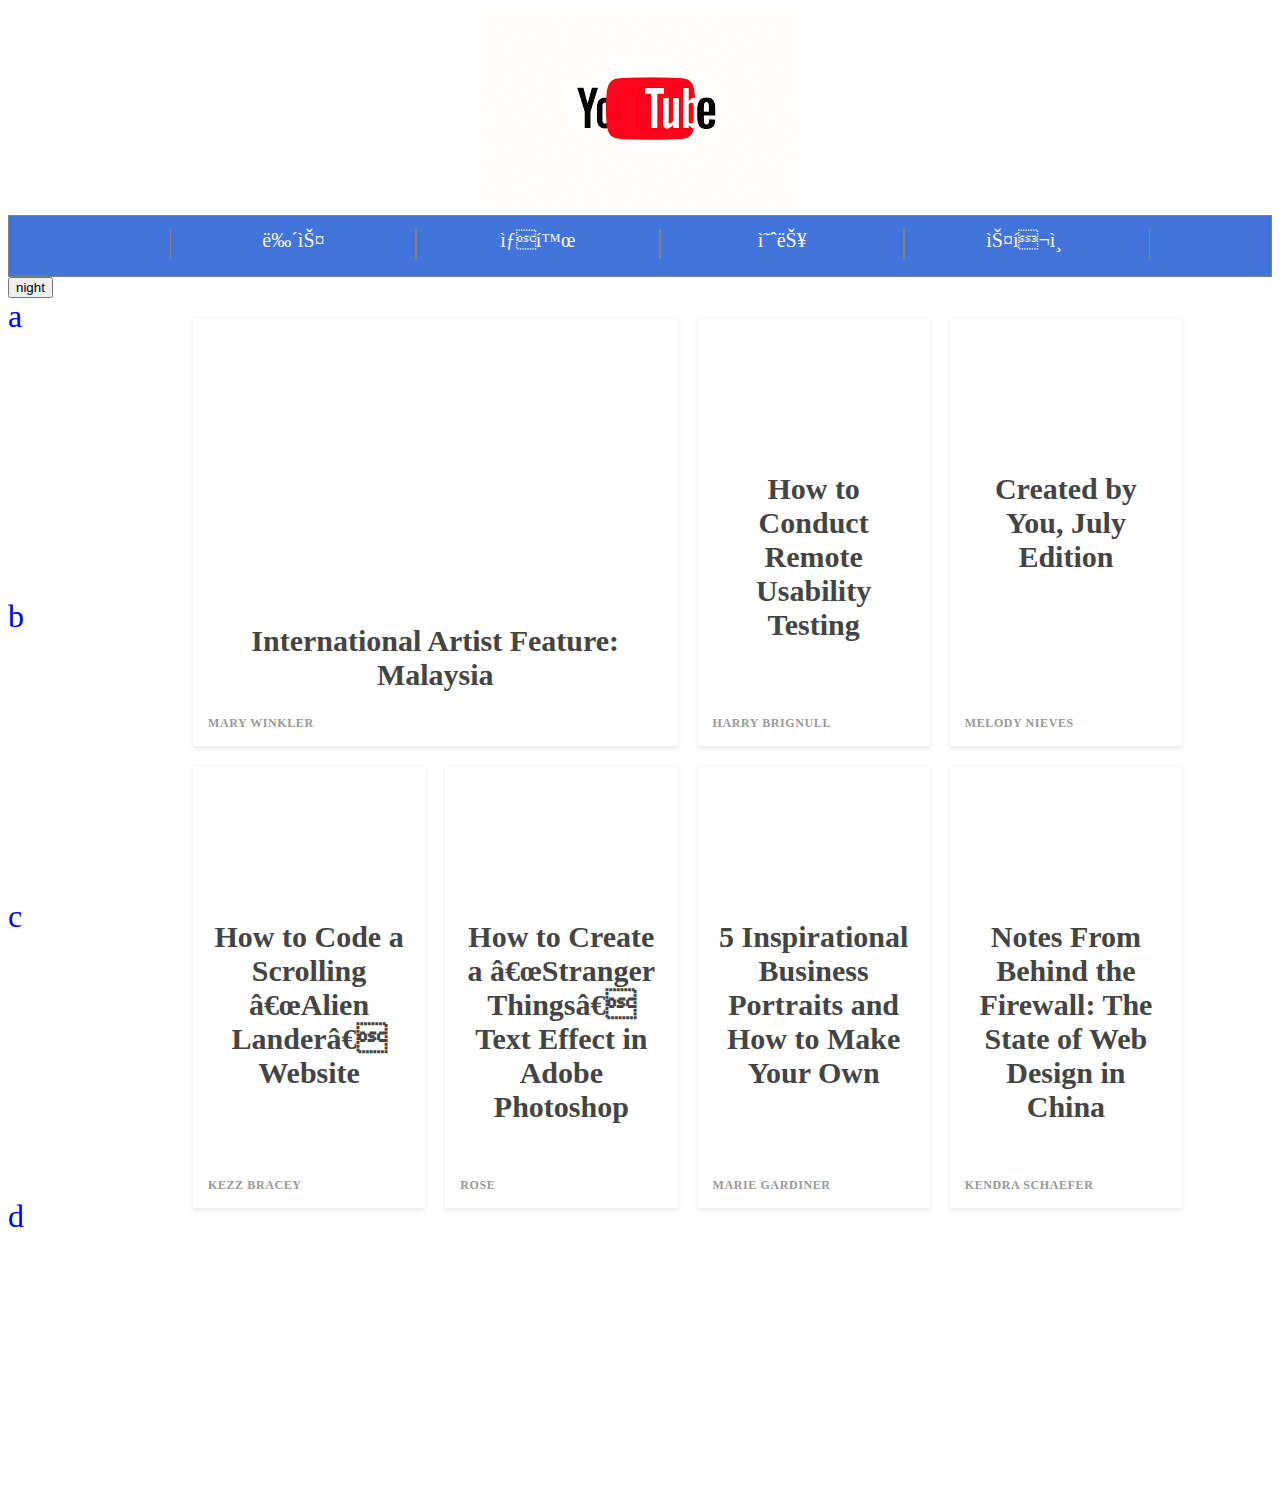
<file: 1.html>
<!Doctype html>
<html>
<head>
<TITLE>HEML</title>
<meta charset="uft-8">
<script src="https://ajax.googleapis.com/ajax/libs/jquery/3.5.1/jquery.min.js"></script>
<!-- Global site tag (gtag.js) - Google Analytics -->
<script async src="https://www.googletagmanager.com/gtag/js?id=UA-171155439-1"></script>

<link rel="stylesheet" href="style.css">
<script src="colors.js" "utf-8"></script>
</head>
<body>
<h1><a href="1.html"></a></h1>
<div class="ab">
  <ul>
    <li> <a href="co11.html">뉴스</a></li>
    <li> <a href="co22.html">생활</a></li>
    <li> <a href="co33.html">예능</a></li>
    <li> <a href="co44.html">스포츠</a></li>
  </ul>
</div>
<input type="button" value="night" onclick="
nightday(this);
">
<div id="grid">
  <div class="side">
  <ol>
    <li><a href="co11.html">a</a></li>
    <li><a href="co22.html">b</a></li>
    <li><a href="co33.html">c</a></li>
    <li><a href="co44.html">d</a></li>
</ol>
</div>
<div id="article">
<h2></h2>
<p>
  <div class="support-grid"></div>

	<div class="band">
		<div class="item-1">
			<a href="#" class="card">
				<div class="thumb" style="background-image: url(https://s3-us-west-2.amazonaws.com/s.cdpn.io/210284/flex-1.jpg);"></div>
				<article>
					<h1>International Artist Feature: Malaysia</h1>
					<span>Mary Winkler</span>
				</article>
			</a>
		</div>
		<div class="item-2">
			<a href="#" class="card">
				<div class="thumb" style="background-image: url(https://s3-us-west-2.amazonaws.com/s.cdpn.io/210284/users-2.png);"></div>
				<article>
					<h1>How to Conduct Remote Usability Testing</h1>
					<span>Harry Brignull</span>
				</article>
			</a>
		</div>
		<div class="item-3">
			<a href="#" class="card">
				<div class="thumb" style="background-image: url(https://s3-us-west-2.amazonaws.com/s.cdpn.io/210284/flex-5.jpg);"></div>
				<article>
					<h1>Created by You, July Edition</h1>
					<p> </p>
					<span>Melody Nieves</span>
				</article>
			</a>
		</div>
		<div class="item-4">
			<a href="#" class="card">
				<div class="thumb" style="background-image: url(https://s3-us-west-2.amazonaws.com/s.cdpn.io/210284/landing.png);"></div>
				<article>
					<h1>How to Code a Scrolling “Alien Lander” Website</h1>
					<p></p>
					<span>Kezz Bracey</span>
				</article>
			</a>
		</div>
		<div class="item-5">
			<a href="#" class="card">
				<div class="thumb" style="background-image: url(https://s3-us-west-2.amazonaws.com/s.cdpn.io/210284/strange.jpg);"></div>
				<article>
					<h1>How to Create a “Stranger Things” Text Effect in Adobe Photoshop</h1>
					<span>Rose</span>
				</article>
			</a>
		</div>
		<div class="item-6">
			<a href="#" class="card">
				<div class="thumb" style="background-image: url(https://s3-us-west-2.amazonaws.com/s.cdpn.io/210284/flor.jpg);"></div>
				<article>
					<h1>5 Inspirational Business Portraits and How to Make Your Own</h1>
					<span>Marie Gardiner</span>
				</article>
			</a>
		</div>
		<div class="item-7">
			<a href="#" class="card">
				<div class="thumb" style="background-image: url(https://s3-us-west-2.amazonaws.com/s.cdpn.io/210284/china.png);"></div>
				<article>
					<h1>Notes From Behind the Firewall: The State of Web Design in China</h1>
					<span>Kendra Schaefer</span>
				</article>
			</a>
		</div>
	</div>
<p>
  <!--Start of Tawk.to Script-->
<script type="text/javascript">
var Tawk_API=Tawk_API||{}, Tawk_LoadStart=new Date();
(function(){
var s1=document.createElement("script"),s0=document.getElementsByTagName("script")[0];
s1.async=true;
s1.src='https://embed.tawk.to/5efa338f4a7c6258179b8f9e/default';
s1.charset='UTF-8';
s1.setAttribute('crossorigin','*');
s0.parentNode.insertBefore(s1,s0);
})();
</script>
<!--End of Tawk.to Script-->
</p>

<p>
  <div id="disqus_thread"></div>
  <script>

  /**
  *  RECOMMENDED CONFIGURATION VARIABLES: EDIT AND UNCOMMENT THE SECTION BELOW TO INSERT DYNAMIC VALUES FROM YOUR PLATFORM OR CMS.
  *  LEARN WHY DEFINING THESE VARIABLES IS IMPORTANT: https://disqus.com/admin/universalcode/#configuration-variables*/
  /*
  var disqus_config = function () {
  this.page.url = PAGE_URL;  // Replace PAGE_URL with your page's canonical URL variable
  this.page.identifier = PAGE_IDENTIFIER; // Replace PAGE_IDENTIFIER with your page's unique identifier variable
  };
  */
  (function() { // DON'T EDIT BELOW THIS LINE
  var d = document, s = d.createElement('script');
  s.src = 'https://aa111.disqus.com/embed.js';
  s.setAttribute('data-timestamp', +new Date());
  (d.head || d.body).appendChild(s);
  })();
  </script>
  <noscript>Please enable JavaScript to view the <a href="https://disqus.com/?ref_noscript">comments powered by Disqus.</a></noscript>

</p>
</div>

</body>
</html>
</file>
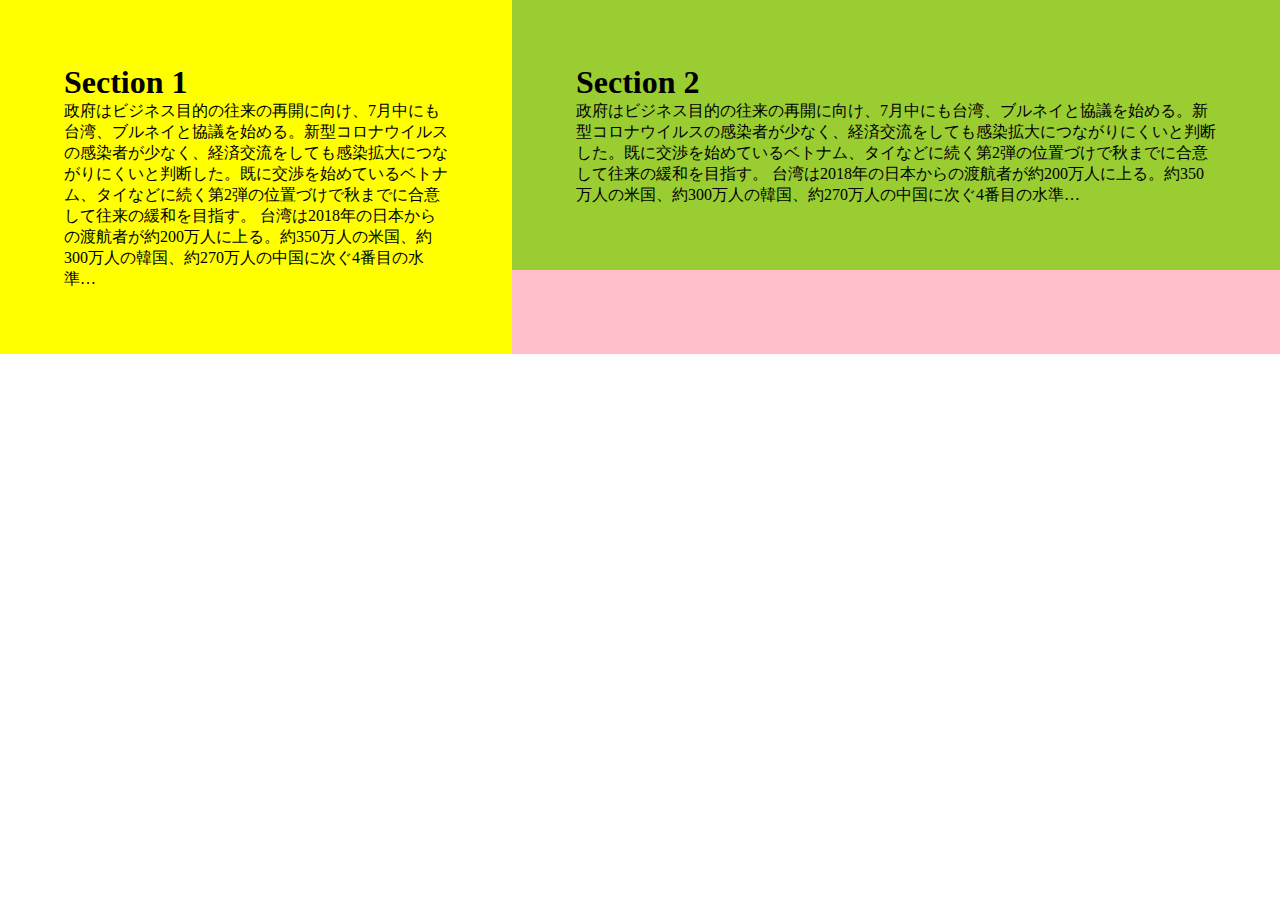
<file: ex.html>
<!DOCTYPE html>
<html lang="en">
<head>
  <meta charset="UTF-8">
  <meta name="viewport" content="width=device-width, initial-scale=1.0">
  <meta http-equiv="X-UA-Compatible" content="ie=edge">
  <title>Document</title>
  <link rel="stylesheet" href="ex.css">
</head>
<body>
  <div class="a">
    <section class="item item-1">
      <h1>Section 1</h1>
      <p>
        政府はビジネス目的の往来の再開に向け、7月中にも台湾、ブルネイと協議を始める。新型コロナウイルスの感染者が少なく、経済交流をしても感染拡大につながりにくいと判断した。既に交渉を始めているベトナム、タイなどに続く第2弾の位置づけで秋までに合意して往来の緩和を目指す。

台湾は2018年の日本からの渡航者が約200万人に上る。約350万人の米国、約300万人の韓国、約270万人の中国に次ぐ4番目の水準…
      </p>
    </section>
    <section class="item item-2">
      <h1>Section 2</h1>
      <p>
        政府はビジネス目的の往来の再開に向け、7月中にも台湾、ブルネイと協議を始める。新型コロナウイルスの感染者が少なく、経済交流をしても感染拡大につながりにくいと判断した。既に交渉を始めているベトナム、タイなどに続く第2弾の位置づけで秋までに合意して往来の緩和を目指す。

台湾は2018年の日本からの渡航者が約200万人に上る。約350万人の米国、約300万人の韓国、約270万人の中国に次ぐ4番目の水準…
      </p>
    </section>
  </div>

</body>
</html>
</file>
<file: style.css>
a{
  font-size: 2rem;
  display:inline-block;
  transition:all 0.1s;
}

h1{
  font-size:30px;
  text-align:center;
  margin:0;
  padding-right: : 40%;
}
h1 a{
  width: 320px; height: 200px; background: url(image/qm.gif)no-repeat;
}
.ab{border: 1px solid gray; 1319px;height: 50px;
  display: block;
  background-color: #4374D9;
  text-align: center;
  padding-bottom: 10px;
}
ul li{
  display: inline-block;
  text-align: center;
  list-style: none;
  width:20%;height: 30px;
  border-right: 1px solid gray;
  border-left: 1px solid gray;
  margin:-3px;
}
.ab a{
  width: 100%;
        height: 100%;
        display: block;
  borer:1px solid gray; 50px; height: 38px;
  font-size: 20px;
  text-decoration: none;
  color:#F6F6F6
}
#grid ol{
  border-right:1px solid gray;
  width:170px;
  margin: 0;
  padding-left:  0px;
  padding-top: 0px;

}
#grid{
  display: grid;
  grid-template-columns: 80px 1fr;
}
#article{
  padding-left: 85px;
}
.side ol li {
  list-style: none;

}
.side ol li a{
  text-decoration: none;
    display: block;
   width: 150px; height: 300px;
}
#grid ol{
  display:block;
}
h1{
  border-bottom:none;
}
#grid ol{
  border-right:none;
}
.card span {
  font-size: 12px;
  font-weight: bold;
  color: #999;
  text-transform: uppercase;
  letter-spacing: .05em;
  margin: 2em 0 0 0;
}

.band {
  width: 90%;
  max-width: 1240px;
  margin: 0 auto;
  display: grid;
  grid-template-columns: 1fr;
  grid-template-rows: auto;
  grid-gap: 20px;
  padding-right: 70px;
}
.card{
  background:#fff;
  text-decoration:none;
  color:#444;
  box-shadow:0 2px 5px rgba(0,0,0,.1);
  display: flex;
  min-height: 100%;
  flex-direction: column;
  justify-content: space-between;
  position:relative;
  top:0;
}
article{
  flex:1;
  display: flex;
  justify-content: space-between;
  flex-direction: column;
  padding: 15px;
  transition: 0.4s;
}
.card:hover{
  top: -2px;
  box-shadow: 0 4px 5px rgba(0,0,0,.2);
}
article p {
  flex:1;
}
.thumb{
  padding-bottom: 60%;
  background-size: cover;
  background-position: center center;
}
@media screen and (max-width:500px){
.band{
  grid-template-columns: 1fr 1fr;
  }
}
.item-1{
  grid-column:1/3;
}
@media screen and (min-width:850px){
.band{
  grid-template-columns: repeat(4, 1fr);
  }
}
</file>
<file: ex.css>
body{
  margin:0;
}
h1,p{
  margin: 0;
}
.a{
  /* max-width: 1000px; */
  /* margin:0 auto; */
  background: pink;
}

.item{
  padding:5%;
}
.item-1{
  background: yellow;
}
.item-2{
  background-color: yellowgreen;
}
@media screen and (min-width:700px){
  .a{
    font-size: 0;
  }
  .item{
    display: inline-block;
    font-size: 1rem;
    vertical-align: top;
  }
  .item-1{
    width: 30%;
  }
  .item-2{
    width: 50%;
  }
}
</file>
